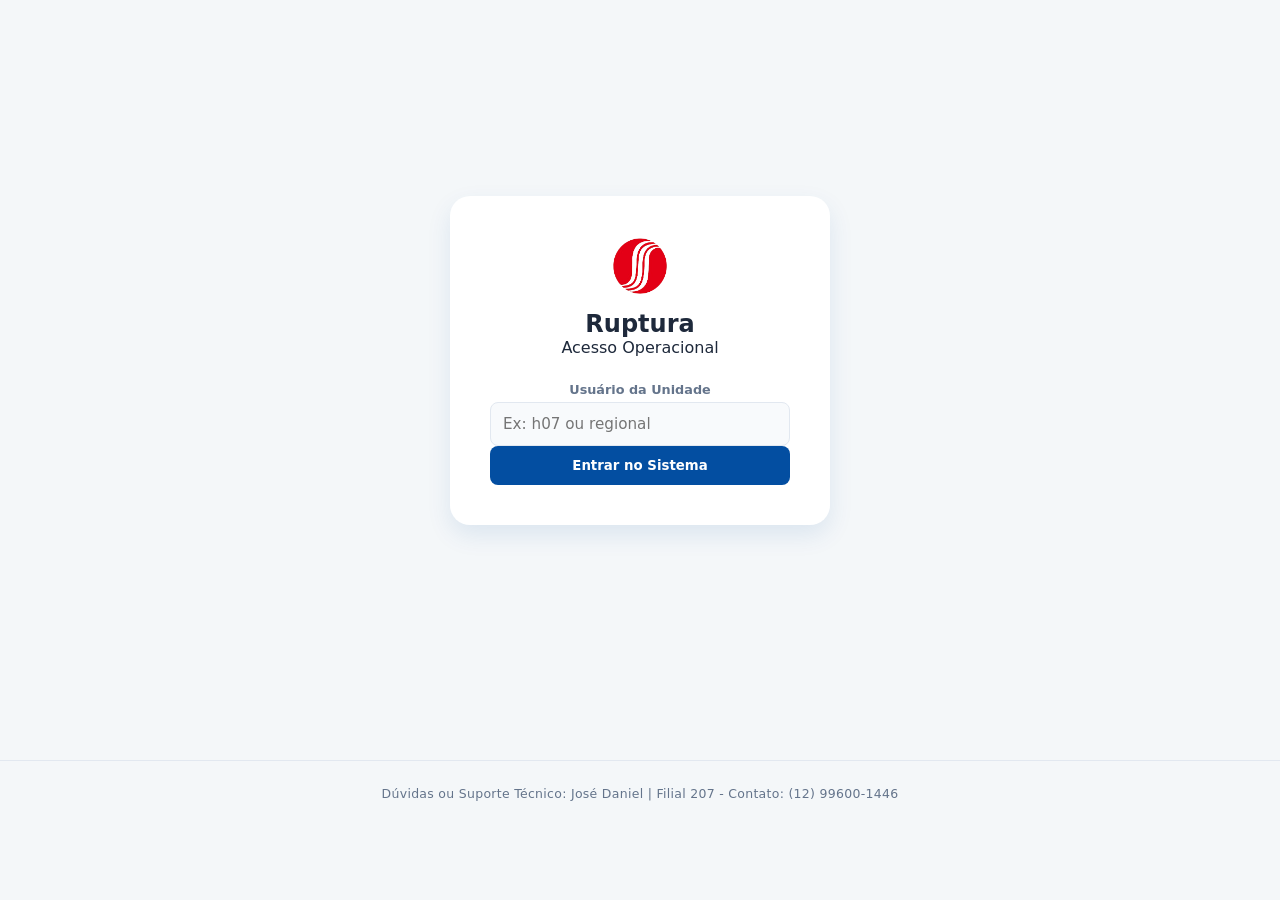
<file: index.html>
<!DOCTYPE html>
<html lang="pt-BR">
<head>
    <meta charset="UTF-8">
    <meta name="viewport" content="width=device-width, initial-scale=1.0">
    <title>Acesso | Ruptura</title>
    <link rel="manifest" href="manifest.json">
    <meta name="theme-color" content="#0f172a">
    <link rel="apple-touch-icon" href="icon-192.png">
    <link rel="icon" href="logo.png" type="image/png">
    <link rel="stylesheet" href="style.css">
    <link href="https://fonts.googleapis.com/icon?family=Material+Icons+Round" rel="stylesheet">
</head>
<body>
    <div class="login-wrapper">
        <div class="login-box">
            <div class="login-logo">
                <img src="logo.png" alt="Logo Empresa">
                <h2>Ruptura</h2>
                <p>Acesso Operacional</p>
            </div>
            
            <form id="formLogin" class="modern-form">
                <div class="form-group">
                    <label>Usuário da Unidade</label>
                    <input type="text" id="emailInput" required placeholder="Ex: h07 ou regional">
                </div>
                
                <div id="msgErroLogin" class="hidden alert-danger">
                    <span class="material-icons-round">error_outline</span> Usuário não autorizado.
                </div>
                
                <button type="submit" class="btn-primary w-100" id="btnEntrar" style="justify-content: center;">Entrar no Sistema</button>
            </form>
        </div>
    </div>
    <footer class="footer-discreto">
    <p>Dúvidas ou Suporte Técnico: José Daniel | Filial 207 - Contato: (12) 99600-1446</p>
    </footer>
    <script type="module" src="script.js"></script>
</body>
</html>
</file>
<file: style.css>
:root {
    --bg-color: #f4f7f9; --nav-bg: #034ea1; --card-bg: #ffffff;
    --text-main: #1e293b; --text-muted: #64748b; --primary: #034ea1; 
    --primary-hover: #023875; --primary-light: #e6eff7; --border-color: #e2e8f0;
    --success: #10b981; --danger: #ef4444;
}
* { margin: 0; padding: 0; box-sizing: border-box; font-family: 'Segoe UI', system-ui, sans-serif; }
body { background-color: var(--bg-color); color: var(--text-main); }
.navbar { background-color: var(--nav-bg); color: white; padding: 15px 5%; display: flex; justify-content: space-between; align-items: center; position: sticky; top: 0; z-index: 100; }

/* AJUSTE DO LOGO COM IMAGEM */
.logo { display: flex; align-items: center; gap: 12px; font-weight: 600; cursor: pointer; }
.logo img { height: 40px; width: auto; object-fit: contain; }

.user-profile { display: flex; align-items: center; gap: 15px; }
.user-info { text-align: right; display: flex; flex-direction: column; }
.user-name { font-weight: 600; font-size: 0.95rem; }
.user-role { font-size: 0.8rem; color: #cbd5e1; }
.dashboard-container { max-width: 1200px; margin: 0 auto; padding: 40px 5%; }
.page-header { margin-bottom: 30px; text-align: center; }
.home-menu { display: grid; grid-template-columns: repeat(auto-fit, minmax(260px, 1fr)); gap: 25px; margin-top: 30px; }
.menu-card { background: var(--card-bg); border: 1px solid var(--border-color); border-radius: 16px; padding: 30px; text-align: center; transition: 0.3s; color: inherit; }
.menu-card:hover { transform: translateY(-5px); border-color: var(--primary); box-shadow: 0 10px 20px rgba(0,0,0,0.05); }
.icon-wrapper { width: 60px; height: 60px; border-radius: 15px; display: flex; justify-content: center; align-items: center; margin: 0 auto 15px; }
.icon-wrapper.blue { background: var(--primary-light); color: var(--primary); }
.icon-wrapper.highlight-bg { background: var(--primary); color: white; }
.action-card, .kpi-card { background: var(--card-bg); border-radius: 16px; padding: 25px; border: 1px solid var(--border-color); }
.kpi-grid { display: grid; grid-template-columns: repeat(auto-fit, minmax(240px, 1fr)); gap: 20px; margin-bottom: 25px; }
.kpi-card.highlight { background: var(--primary); color: white; border: none; }
.big-number { font-size: 2rem; font-weight: 700; margin-top: 5px; }
.form-row { display: grid; grid-template-columns: repeat(auto-fit, minmax(180px, 1fr)); gap: 15px; margin-bottom: 15px; }
.form-grid-4 { display: grid; grid-template-columns: repeat(auto-fit, minmax(120px, 1fr)); gap: 15px; }
.form-group { display: flex; flex-direction: column; gap: 5px; }
label { font-size: 0.8rem; font-weight: 600; color: var(--text-muted); }
input, select { padding: 12px; border: 1.5px solid var(--border-color); border-radius: 8px; font-size: 0.95rem; background: #f8fafc; outline: none; transition: 0.2s; }
input:focus, select:focus { border-color: var(--primary); background: white; }
.btn-primary { background: var(--primary); color: white; border: none; padding: 12px 25px; border-radius: 8px; font-weight: 600; cursor: pointer; transition: 0.2s; display: flex; align-items: center; gap: 8px; }
.btn-primary:hover { background: var(--primary-hover); }
.login-wrapper { display: flex; justify-content: center; align-items: center; min-height: 80vh; }
.login-box { background: white; padding: 40px; border-radius: 20px; width: 100%; max-width: 380px; box-shadow: 0 10px 25px rgba(3, 78, 161, 0.1); text-align: center; }
.login-logo { margin-bottom: 25px; }
.login-logo img { height: 60px; width: auto; margin-bottom: 10px; }
.table-responsive { width: 100%; overflow-x: auto; }
.modern-table { width: 100%; border-collapse: collapse; text-align: left; }
.modern-table th { padding: 15px; background: #f8fafc; border-bottom: 2px solid var(--border-color); font-size: 0.85rem; color: var(--text-muted); text-transform: uppercase; }
.modern-table td { padding: 15px; border-bottom: 1px solid var(--border-color); font-size: 0.9rem; }
.badge-kpi { padding: 4px 8px; border-radius: 12px; font-weight: 600; font-size: 0.8rem; }
.badge-kpi.good { background: #d1fae5; color: #059669; }
.badge-kpi.warning { background: #fef3c7; color: #d97706; }
.badge-kpi.danger { background: #fee2e2; color: #dc2626; }
.hidden { display: none !important; }
.alert-success { color: var(--success); font-weight: 600; }
.alert-danger { color: var(--danger); font-size: 0.85rem; margin-top: 10px; }
.w-100 { width: 100%; }
.btn-back { background: none; border: none; color: var(--text-muted); cursor: pointer; display: flex; align-items: center; gap: 5px; margin-bottom: 15px; }
.divider { height: 1px; background: var(--border-color); margin: 20px 0; }

.charts-grid { display: grid; grid-template-columns: 1fr 1fr; gap: 20px; margin-top: 10px; }
.chart-container { background-color: var(--card-bg); border-radius: 16px; padding: 25px; border: 1px solid var(--border-color); box-shadow: 0 4px 15px rgba(0,0,0,0.03); }
@media (max-width: 992px) { .charts-grid { grid-template-columns: 1fr; } }

/* --- Rodapé Discreto --- */
.footer-discreto {
    text-align: center;
    padding: 25px 0;
    margin-top: 40px;
    font-size: 0.78rem;
    color: var(--text-muted);
    letter-spacing: 0.3px;
    border-top: 1px solid var(--border-color);
}

/* --- Modal Customizado (App) --- */
.modal-overlay {
    position: fixed; top: 0; left: 0; width: 100%; height: 100%;
    background: rgba(15, 23, 42, 0.6); backdrop-filter: blur(4px);
    display: flex; justify-content: center; align-items: center;
    z-index: 1000; opacity: 0; visibility: hidden; transition: all 0.3s ease;
}
.modal-overlay.show { opacity: 1; visibility: visible; }
.modal-box {
    background: white; border-radius: 20px; padding: 30px;
    width: 90%; max-width: 360px; text-align: center;
    transform: scale(0.9); transition: all 0.3s ease;
    box-shadow: 0 20px 25px -5px rgba(0, 0, 0, 0.1), 0 10px 10px -5px rgba(0, 0, 0, 0.04);
}
.modal-overlay.show .modal-box { transform: scale(1); }
.modal-icon {
    width: 60px; height: 60px; border-radius: 50%;
    display: flex; justify-content: center; align-items: center;
    margin: 0 auto 15px; transition: 0.3s;
}
.modal-icon .material-icons-round { font-size: 32px; }
.modal-box h3 { color: var(--text-main); margin-bottom: 10px; font-size: 1.25rem; }
.modal-box p { color: var(--text-muted); font-size: 0.95rem; line-height: 1.5; margin-bottom: 25px; }

/* --- Animação de Envio (App 701) --- */
.task-card.enviado {
    position: relative;
    overflow: hidden;
    border-color: #10b981;
    background-color: #f0fdf4;
    pointer-events: none; /* Impede novos cliques após enviar */
}
.enviado-overlay {
    position: absolute;
    top: 0; left: 0; width: 100%; height: 100%;
    background: rgba(209, 250, 229, 0.9);
    backdrop-filter: blur(2px);
    display: flex; justify-content: center; align-items: center;
    font-weight: 800; color: #059669; font-size: 1.1rem;
    gap: 8px;
    animation: slideInSucesso 0.4s cubic-bezier(0.175, 0.885, 0.32, 1.275) forwards;
    z-index: 10;
}
@keyframes slideInSucesso {
    0% { transform: translateY(100%); opacity: 0; }
    100% { transform: translateY(0); opacity: 1; }
}

/* ========================================== */
/* MÓDULO APP 701 - MOBILE (MODAL E ANIMAÇÕES)*/
/* ========================================== */

/* Ocultador universal (caso não tenha no seu CSS original) */
.hidden { display: none !important; }

/* Animação de Tarefa Enviada */
.task-card.enviado { position: relative; overflow: hidden; border-color: #10b981; background-color: #f0fdf4; pointer-events: none; }
.enviado-overlay { position: absolute; top: 0; left: 0; width: 100%; height: 100%; background: rgba(209, 250, 229, 0.9); backdrop-filter: blur(2px); display: flex; justify-content: center; align-items: center; font-weight: 800; color: #059669; font-size: 1.1rem; gap: 8px; animation: slideInSucesso 0.4s cubic-bezier(0.175, 0.885, 0.32, 1.275) forwards; z-index: 10; }
@keyframes slideInSucesso { 0% { transform: translateY(100%); opacity: 0; } 100% { transform: translateY(0); opacity: 1; } }

/* Modal Customizado */
.modal-overlay { position: fixed; top: 0; left: 0; width: 100%; height: 100%; background: rgba(15, 23, 42, 0.6); backdrop-filter: blur(4px); display: flex; justify-content: center; align-items: center; z-index: 1000; opacity: 0; visibility: hidden; transition: all 0.3s ease; }
.modal-overlay.show { opacity: 1; visibility: visible; }
.modal-box { background: white; border-radius: 20px; padding: 30px; width: 90%; max-width: 360px; text-align: center; transform: scale(0.9); transition: all 0.3s ease; box-shadow: 0 20px 25px -5px rgba(0, 0, 0, 0.1); }
.modal-overlay.show .modal-box { transform: scale(1); }
.modal-icon { width: 60px; height: 60px; border-radius: 50%; display: flex; justify-content: center; align-items: center; margin: 0 auto 15px; transition: 0.3s; }
.modal-icon .material-icons-round { font-size: 32px; }
.modal-box h3 { color: var(--text-main, #334155); margin-bottom: 10px; font-size: 1.25rem; }
.modal-box p { color: var(--text-muted, #64748b); font-size: 0.95rem; line-height: 1.5; margin-bottom: 25px; }

/* ========================================================= */
/* MÓDULO APP 701 - MOBILE (Telas, Cards, Itens e Modal)     */
/* ========================================================= */

.hidden { display: none !important; }

/* Transição de Telas */
.tela-app { display: none; animation: fadeIn 0.3s ease; }
.tela-app.ativa { display: block; }
@keyframes fadeIn { from { opacity: 0; transform: translateY(10px); } to { opacity: 1; transform: translateY(0); } }

/* Cards de Tarefas (Seções) - O QUE ESTAVA FALTANDO! */
.task-card { background: #ffffff; border: 1px solid #e2e8f0; border-radius: 12px; padding: 20px; margin-bottom: 15px; display: flex; justify-content: space-between; align-items: center; box-shadow: 0 4px 6px rgba(0,0,0,0.02); }
.task-info h3 { margin-bottom: 5px; color: #0f172a; font-size: 1.1rem; }
.task-info p { font-size: 0.85rem; color: #64748b; font-weight: 600; }
.task-status { background: #e2e8f0; color: #64748b; padding: 5px 12px; border-radius: 20px; font-size: 0.8rem; font-weight: bold; }
.task-status.concluido { background: #d1fae5; color: #059669; }

/* Lista de Itens (Dentro da Seção) */
.item-list { display: flex; flex-direction: column; gap: 15px; margin-bottom: 25px; }
.item-card { background: white; border: 1px solid #e2e8f0; border-radius: 12px; padding: 15px; }
.item-header { border-bottom: 1px solid #f1f5f9; padding-bottom: 10px; margin-bottom: 10px; }
.item-cod { font-size: 0.75rem; color: #64748b; font-weight: bold; }
.item-desc { font-size: 1rem; font-weight: 700; color: #334155; margin-top: 3px; }
.btn-group-audit { display: grid; grid-template-columns: 1fr 1fr 1fr; gap: 8px; }
.btn-opt { padding: 10px 5px; border-radius: 8px; border: 1px solid #e2e8f0; background: white; font-size: 0.8rem; font-weight: bold; color: #64748b; cursor: pointer; display: flex; flex-direction: column; align-items: center; gap: 5px; transition: 0.2s; }

/* Cores de Seleção dos Itens */
.btn-opt.selecionado.opt-loja { background: #10b981; color: white; border-color: #10b981; }
.btn-opt.selecionado.opt-deposito { background: #034ea1; color: white; border-color: #034ea1; } /* Azul Shibata */
.btn-opt.selecionado.opt-sujeira { background: #ef4444; color: white; border-color: #ef4444; }

/* Animação de Tarefa Enviada */
.task-card.enviado { position: relative; overflow: hidden; border-color: #10b981; background-color: #f0fdf4; pointer-events: none; }
.enviado-overlay { position: absolute; top: 0; left: 0; width: 100%; height: 100%; background: rgba(209, 250, 229, 0.9); backdrop-filter: blur(2px); display: flex; justify-content: center; align-items: center; font-weight: 800; color: #059669; font-size: 1.1rem; gap: 8px; animation: slideInSucesso 0.4s cubic-bezier(0.175, 0.885, 0.32, 1.275) forwards; z-index: 10; }
@keyframes slideInSucesso { 0% { transform: translateY(100%); opacity: 0; } 100% { transform: translateY(0); opacity: 1; } }

/* Modal Customizado */
.modal-overlay { position: fixed; top: 0; left: 0; width: 100%; height: 100%; background: rgba(15, 23, 42, 0.6); backdrop-filter: blur(4px); display: flex; justify-content: center; align-items: center; z-index: 1000; opacity: 0; visibility: hidden; transition: all 0.3s ease; }
.modal-overlay.show { opacity: 1; visibility: visible; }
.modal-box { background: white; border-radius: 20px; padding: 30px; width: 90%; max-width: 360px; text-align: center; transform: scale(0.9); transition: all 0.3s ease; box-shadow: 0 20px 25px -5px rgba(0, 0, 0, 0.1); }
.modal-overlay.show .modal-box { transform: scale(1); }
.modal-icon { width: 60px; height: 60px; border-radius: 50%; display: flex; justify-content: center; align-items: center; margin: 0 auto 15px; transition: 0.3s; }
.modal-icon .material-icons-round { font-size: 32px; }
.modal-box h3 { color: #334155; margin-bottom: 10px; font-size: 1.25rem; }
.modal-box p { color: #64748b; font-size: 0.95rem; line-height: 1.5; margin-bottom: 25px; }

/* ========================================================= */
/* MODAL ESPECÍFICO PARA A FOTO DO PRODUTO (VISUAL PICKING)  */
/* ========================================================= */
#modalImagemProduto .modal-box { max-width: 400px; padding: 20px; text-align: center; }
.img-preview-container { width: 100%; height: 250px; display: flex; flex-direction: column; justify-content: center; align-items: center; background: #f8fafc; border-radius: 12px; margin-bottom: 15px; border: 1px solid #e2e8f0; overflow: hidden; }
.img-preview-container img { max-width: 100%; max-height: 100%; object-fit: contain; }
.loading-spinner { border: 4px solid #e2e8f0; border-top: 4px solid var(--primary); border-radius: 50%; width: 40px; height: 40px; animation: spin 1s linear infinite; }
@keyframes spin { 0% { transform: rotate(0deg); } 100% { transform: rotate(360deg); } }

/* Botão de Ver Foto no Item */
.btn-ver-foto { 
    background: #e0f2fe; 
    color: #0284c7; 
    border: 1px solid #bae6fd; 
    border-radius: 8px; 
    padding: 6px 12px; 
    font-size: 0.8rem; 
    font-weight: 700; 
    cursor: pointer; 
    display: flex; 
    align-items: center; 
    gap: 5px; 
    transition: 0.2s; 
    float: right; 
    margin-top: -2px;
}
.btn-ver-foto:hover { 
    background: #bae6fd; 
    transform: translateY(-1px);
}
.btn-ver-foto .material-icons-round { 
    font-size: 16px; 
}
</file>
